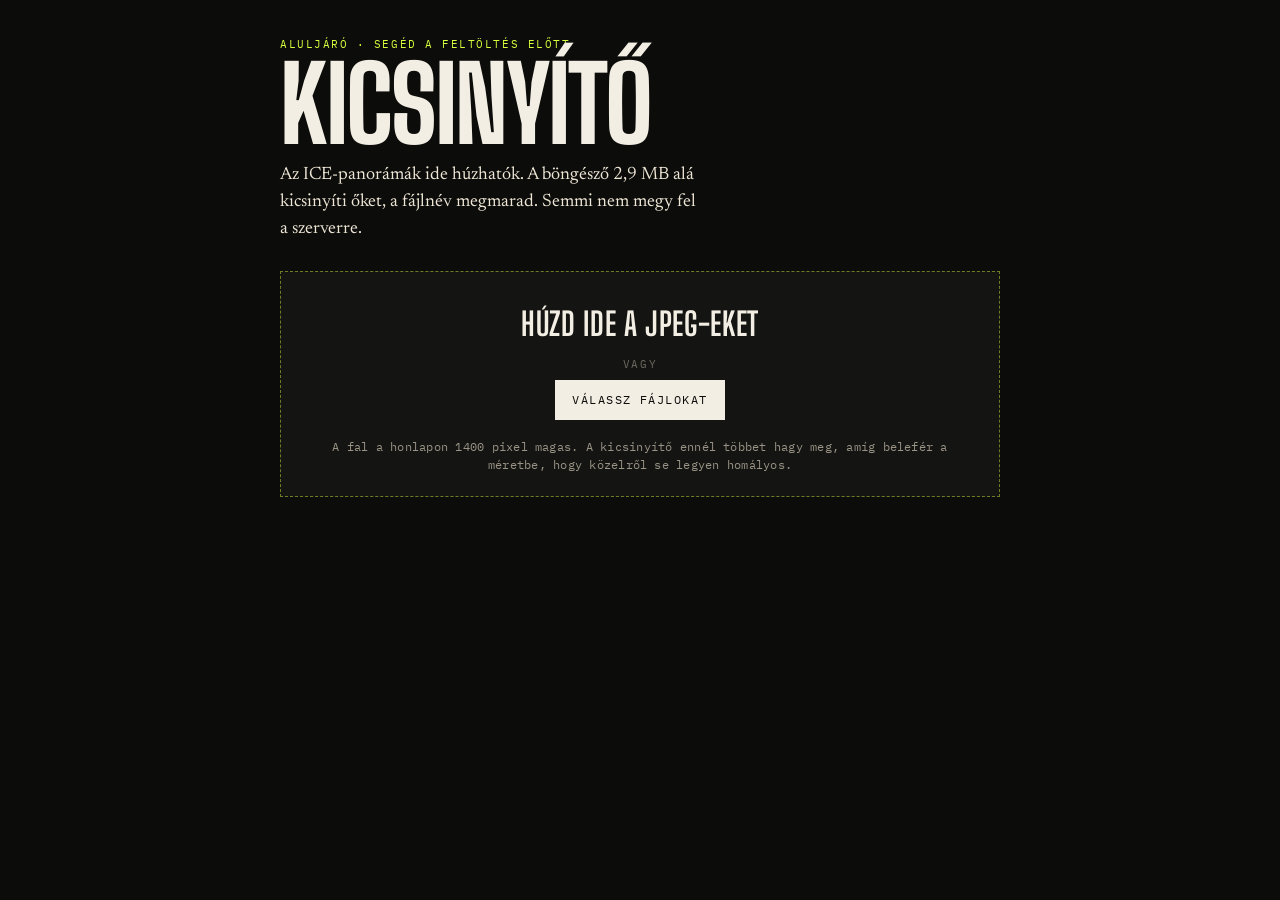
<file: site/kicsinyito/index.html>
<!DOCTYPE html>
<html lang="hu">
<head>
  <meta charset="UTF-8" />
  <meta name="viewport" content="width=device-width, initial-scale=1" />
  <meta name="robots" content="noindex" />
  <title>Kicsinyítő — Aluljáró</title>
  <link rel="icon" href="../images/favicon.svg" type="image/svg+xml" />
  <link rel="preconnect" href="https://fonts.googleapis.com" />
  <link rel="preconnect" href="https://fonts.gstatic.com" crossorigin />
  <link rel="stylesheet" href="https://fonts.googleapis.com/css2?family=Big+Shoulders+Display:wght@500;700;800&amp;family=IBM+Plex+Mono:wght@400;500&amp;family=Newsreader:ital,opsz,wght@0,6..72,400;0,6..72,500;1,6..72,400&amp;display=swap" />
  <link rel="stylesheet" href="kicsinyito.css" />
</head>
<body>
  <main class="page">
    <p class="eyebrow">Aluljáró · segéd a feltöltés előtt</p>
    <h1>Kicsinyítő</h1>
    <p class="lede">Az ICE-panorámák ide húzhatók. A böngésző 2,9 MB alá kicsinyíti őket, a fájlnév megmarad. Semmi nem megy fel a szerverre.</p>

    <div class="drop" id="drop">
      <input id="picker" type="file" accept="image/jpeg,.jpg,.jpeg" multiple />
      <p class="drop-title">Húzd ide a JPEG-eket</p>
      <p class="drop-or">vagy</p>
      <button type="button" class="pick" id="pick">Válassz fájlokat</button>
      <p class="hint">A fal a honlapon 1400 pixel magas. A kicsinyítő ennél többet hagy meg, amíg belefér a méretbe, hogy közelről se legyen homályos.</p>
    </div>

    <p class="batch" id="batch" hidden></p>
    <ol class="results" id="results"></ol>
    <p class="actions">
      <button type="button" class="zip" id="zip" hidden>Összes letöltése</button>
    </p>
  </main>
  <script src="kicsinyito.js"></script>
</body>
</html>
</file>
<file: site/kicsinyito/kicsinyito.css>
:root {
  --bg: #0c0c0b;
  --bg-2: #141412;
  --ink: #f3eee3;
  --paper: #efe7d6;
  --muted: #9a9486;
  --dim: #6e6a60;
  --line: #2c2b26;
  --accent: #d6ff3c;
  --accent-2: #ff4d1c;
  --font-display: "Big Shoulders Display", "Arial Narrow", "Liberation Sans", "Noto Sans", sans-serif;
  --font-serif: "Newsreader", "Liberation Serif", "Noto Serif", "Times New Roman", serif;
  --font-mono: "IBM Plex Mono", "Noto Sans Mono", "Liberation Mono", ui-monospace, monospace;
}

* { box-sizing: border-box; }

html, body {
  margin: 0;
  background: var(--bg);
  color: var(--ink);
  font-family: var(--font-serif);
  font-size: 18px;
  line-height: 1.5;
}

button, input { font: inherit; color: inherit; }

.page {
  max-width: 760px;
  margin: 0 auto;
  padding: 36px 20px 72px;
}

.eyebrow {
  margin: 0;
  font-family: var(--font-mono);
  font-size: 11px;
  letter-spacing: 0.14em;
  text-transform: uppercase;
  color: var(--accent);
}

h1 {
  margin: 10px 0 16px;
  font-family: var(--font-display);
  font-weight: 800;
  font-size: clamp(64px, 12vw, 104px);
  line-height: 0.8;
  letter-spacing: -0.02em;
  text-transform: uppercase;
}

.lede {
  margin: 0 0 28px;
  max-width: 42ch;
  color: var(--paper);
}

.drop {
  position: relative;
  padding: 28px 22px 22px;
  border: 1px dashed rgba(214, 255, 60, 0.45);
  background: var(--bg-2);
  text-align: center;
}

.drop.is-over {
  border-style: solid;
  box-shadow: inset 0 0 0 1px var(--accent);
}

.drop input {
  position: absolute;
  width: 1px;
  height: 1px;
  overflow: hidden;
  clip: rect(0 0 0 0);
}

.drop-title {
  margin: 0;
  font-family: var(--font-display);
  font-weight: 700;
  font-size: 32px;
  letter-spacing: 0.02em;
  text-transform: uppercase;
}

.drop-or {
  margin: 8px 0;
  font-family: var(--font-mono);
  font-size: 11px;
  letter-spacing: 0.14em;
  text-transform: uppercase;
  color: var(--dim);
}

.pick,
.zip,
.download {
  appearance: none;
  border: 1px solid var(--line);
  background: transparent;
  cursor: pointer;
  font-family: var(--font-mono);
  font-size: 12px;
  letter-spacing: 0.12em;
  text-transform: uppercase;
}

.pick {
  padding: 10px 16px;
  background: var(--ink);
  color: var(--bg);
  border-color: var(--ink);
}

.pick:hover,
.pick:focus-visible { background: var(--accent); }

.hint,
.meta,
.batch,
.warn {
  font-family: var(--font-mono);
  font-size: 12px;
  letter-spacing: 0.02em;
  color: var(--muted);
}

.hint { margin: 18px 0 0; }

.batch { margin: 18px 0 0; color: var(--accent); }

.results {
  list-style: none;
  margin: 22px 0 0;
  padding: 0;
}

.results li {
  padding: 16px 0;
  border-top: 1px solid var(--line);
}

.row {
  display: flex;
  justify-content: space-between;
  gap: 16px;
  align-items: baseline;
}

.name {
  margin: 0;
  font-family: var(--font-mono);
  font-size: 14px;
  letter-spacing: 0.04em;
}

.meta { margin: 8px 0 0; }

.warn {
  margin: 8px 0 0;
  color: var(--accent-2);
}

.download {
  flex: 0 0 auto;
  padding: 8px 12px;
  color: var(--accent);
  text-decoration: none;
}

.download:hover,
.download:focus-visible { border-color: var(--accent); }

.actions { margin: 8px 0 0; }

.zip {
  padding: 12px 18px;
  background: var(--accent);
  color: var(--bg);
  border-color: var(--accent);
}

.zip:hover,
.zip:focus-visible { background: var(--ink); }

button:focus-visible,
.download:focus-visible {
  outline: 2px solid var(--accent);
  outline-offset: 2px;
}

@media (max-width: 520px) {
  .row { flex-direction: column; align-items: flex-start; }
  .download { margin-top: 8px; }
}
</file>
